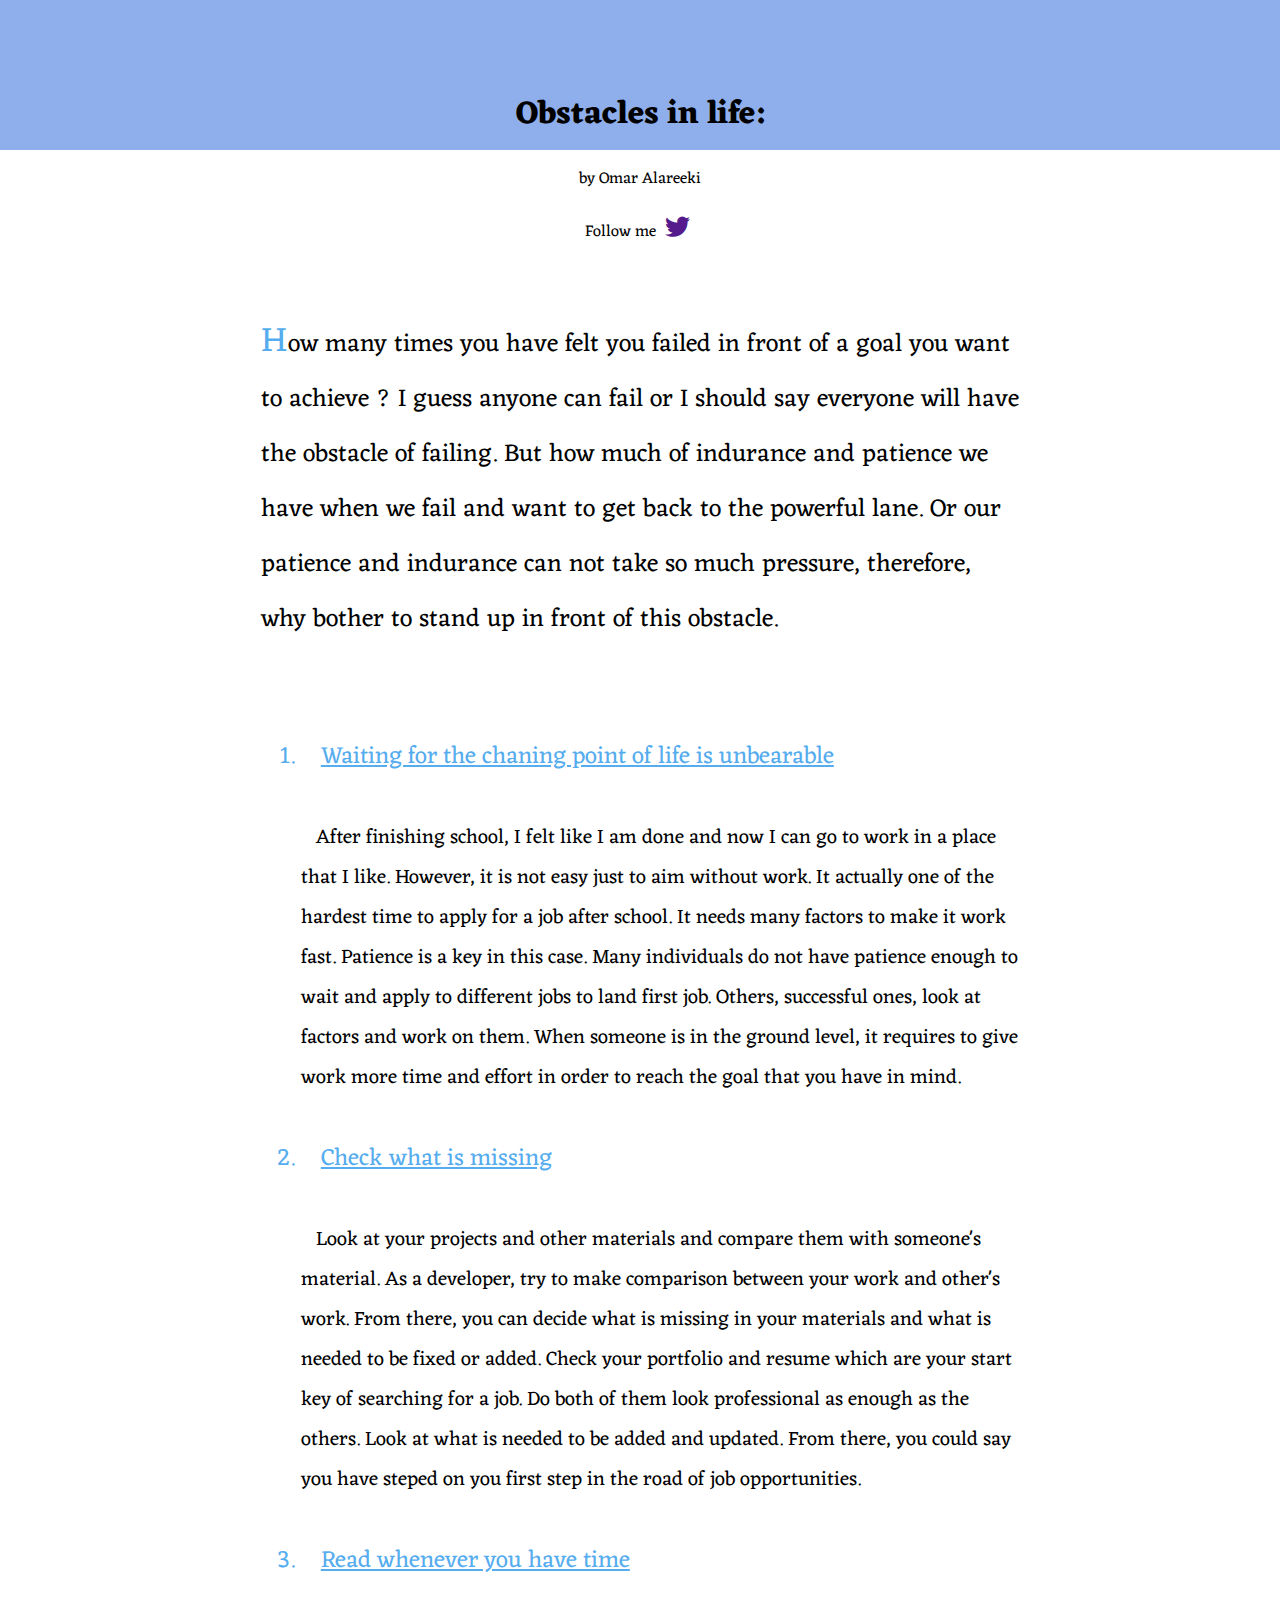
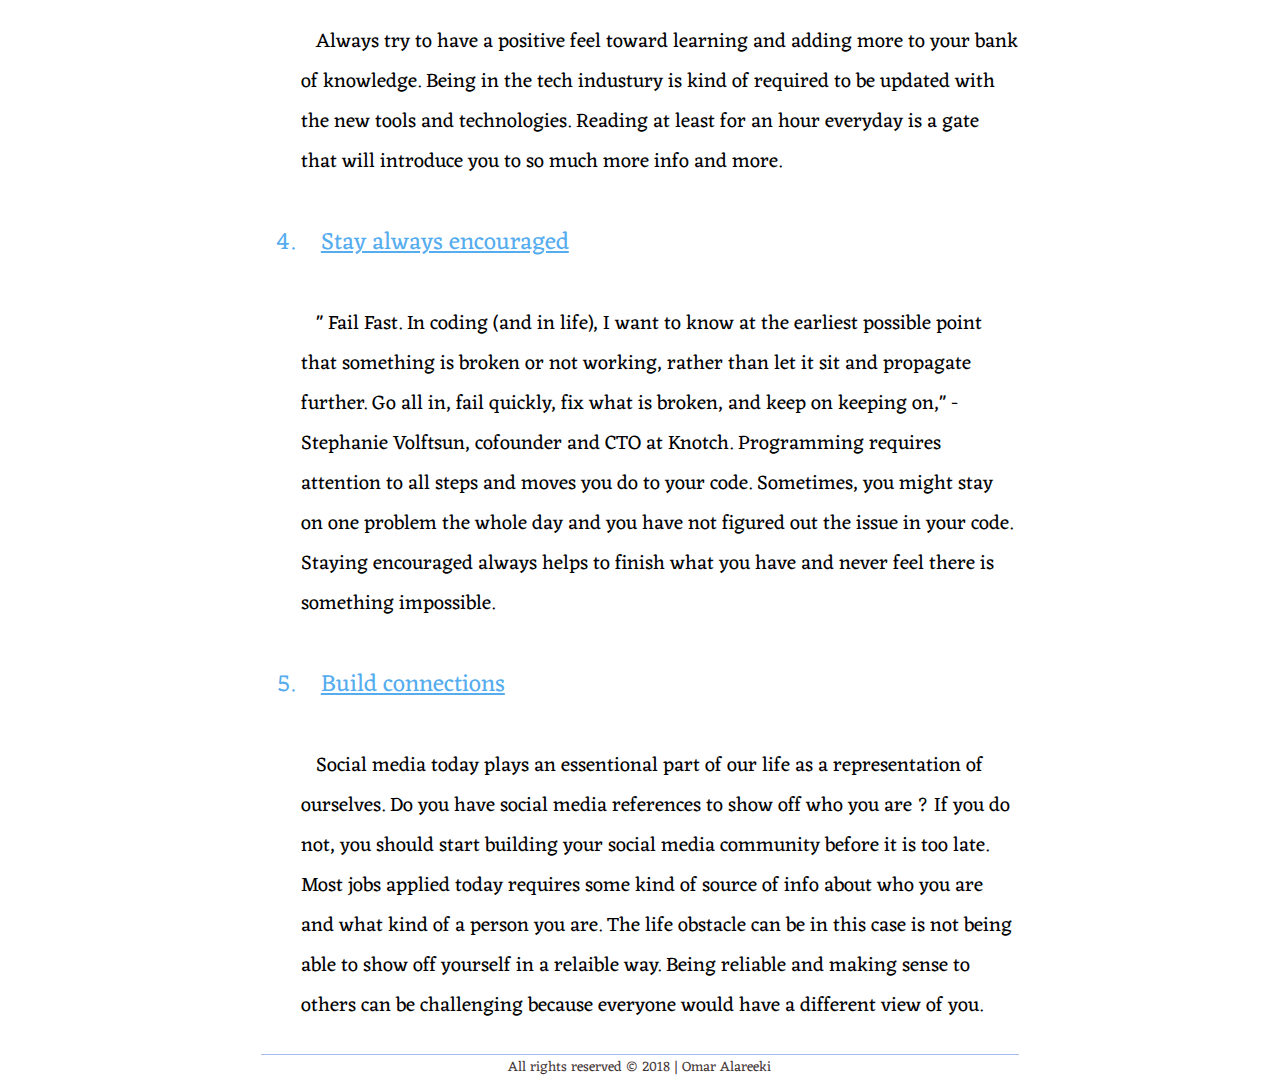
<file: blog/blog1.html>
<!DOCTYPE html>
<html>
<meta name="viewport" content="width=device-width, initial-scale=1">
<head>
  <title>Blog / Omar</title>
  <link href="../images/favicon.png" rel="shortcut icon" type="image/x-icon" />
  <link rel="stylesheet" href="https://use.fontawesome.com/releases/v5.1.1/css/all.css">
  <link rel="stylesheet" href="https://cdnjs.cloudflare.com/ajax/libs/font-awesome/4.7.0/css/font-awesome.min.css">
  <link href="https://fonts.googleapis.com/css?family=Eczar" rel="stylesheet">
  <link rel="stylesheet" type="text/css" href="../blog.css">
</head>
<body>
<!--   <header>
    <a href="https://twitter.com/OmarAl02409640" id="name"> Omar Alareeki<span class="slash">_</span></a>
    <a href="index.html" id="backToPort">Portfolio <i class="fas fa-undo-alt"></i></a>
  </header> -->

  <div>
  <div id="question">
      <div>
        <h1>Obstacles in life:</h1>
        <p>by Omar Alareeki</p>
        <p>Follow me <a href="https://twitter.com/OmarAl02409640"> <i id="twt" class="fab fa-twitter"></i></a></p>
      </div>
    </div>
  </div>


  <!-- <div class="icon-bar">
    <a href="https://www.facebook.com/omar.al.56211497" class="facebook"><i class="fa fa-facebook"></i></a>
    <a href="https://twitter.com/OmarAl02409640" class="twitter"><i class="fa fa-twitter"></i></a>
    <a href="https://www.instagram.com/omarproductions2018/?hl=en" class="instagram"><i class="fa fa-instagram"></i></a>
    <a href="https://www.linkedin.com/in/omar-alareeki-9a082ab7/" class="linkedin"><i class="fa fa-linkedin"></i></a>
  </div> -->

<section>
  <p class="intro"><span id="m">H</span>ow many times you have felt you failed in front of a goal you want to achieve ? I guess anyone can fail or I should say everyone will have the obstacle of failing. But how much of indurance and patience we have when we fail and want to get back to the powerful lane. Or our patience and indurance can not take so much pressure, therefore, why bother to stand up in front of this obstacle. </p>
  <div>
    <br>

  <ol>
    <li>Waiting for the chaning point of life is unbearable</li>
    <p class="explain">After finishing school, I felt like I am done and now I can go to work in a place that I like. However, it is not easy just to aim without work. It actually one of the hardest time to apply for a job after school. It needs many factors to make it work fast. Patience is a key in this case. Many individuals do not have patience enough to wait and apply to different jobs to land first job. Others, successful ones, look at factors and work on them. When someone is in the ground level, it requires to give work more time and effort in order to reach the goal that you have in mind.</p>

    <li>Check what is missing</li>
    <p class="explain">Look at your projects and other materials and compare them with someone's material. As a developer, try to make comparison between your work and other's work. From there, you can decide what is missing in your materials and what is needed to be fixed or added. Check your portfolio and resume which are your start key of searching for a job. Do both of them look professional as enough as the others. Look at what is needed to be added and updated. From there, you could say you have steped on you first step in the road of job opportunities.</p>

    <li>Read whenever you have time</li>
    <p class="explain"> Always try to have a positive feel toward learning and adding more to your bank of knowledge. Being in the tech industury is kind of required to be updated with the new tools and technologies. Reading at least for an hour everyday is a gate that will introduce you to so much more info and more.</p>

    <li>Stay always encouraged</li>
    <p class="explain"> " Fail Fast. In coding (and in life), I want to know at the earliest possible point that something is broken or not working, rather than let it sit and propagate further. Go all in, fail quickly, fix what is broken, and keep on keeping on," - Stephanie Volftsun, cofounder and CTO at Knotch. Programming requires attention to all steps and moves you do to your code. Sometimes, you might stay on one problem the whole day and you have not figured out the issue in your code. Staying encouraged always helps to finish what you have and never feel there is something impossible.</p>

    <li>Build connections</li>
    <p class="explain">Social media today plays an essentional part of our life as a representation of ourselves. Do you have social media references to show off who you are ? If you do not, you should start building your social media community before it is too late. Most jobs applied today requires some kind of source of info about who you are and what kind of a person you are. The life obstacle can be in this case is not being able to show off yourself in a relaible way. Being reliable and making sense to others can be challenging because everyone would have a different view of you.</p>
  </ol>
  <div class="fb-like" data-href="https://www.omarproducrions.com/myportfolio/readMore.html" data-width="300px" data-layout="standard" data-action="like" data-size="small" data-show-faces="true" data-share="true"></div>
  <div class="fb-comments" data-href="https://www.omarproductions.com/myportfolio/readMore.html" data-width="300px" data-numposts="5"></div>
 </section>

 <!-- facebook like and share button -->

    <div id="fb-root"></div>
    <script>(function(d, s, id) {
    var js, fjs = d.getElementsByTagName(s)[0];
    if (d.getElementById(id)) return;
    js = d.createElement(s); js.id = id;
    js.src = 'https://connect.facebook.net/en_US/sdk.js#xfbml=1&version=v3.1';
    fjs.parentNode.insertBefore(js, fjs);
    }(document, 'script', 'facebook-jssdk'));</script>
<footer class="footer">
  <div>All rights reserved &copy; 2018 | Omar Alareeki</div>
</footer>
</body>


</html>
</file>
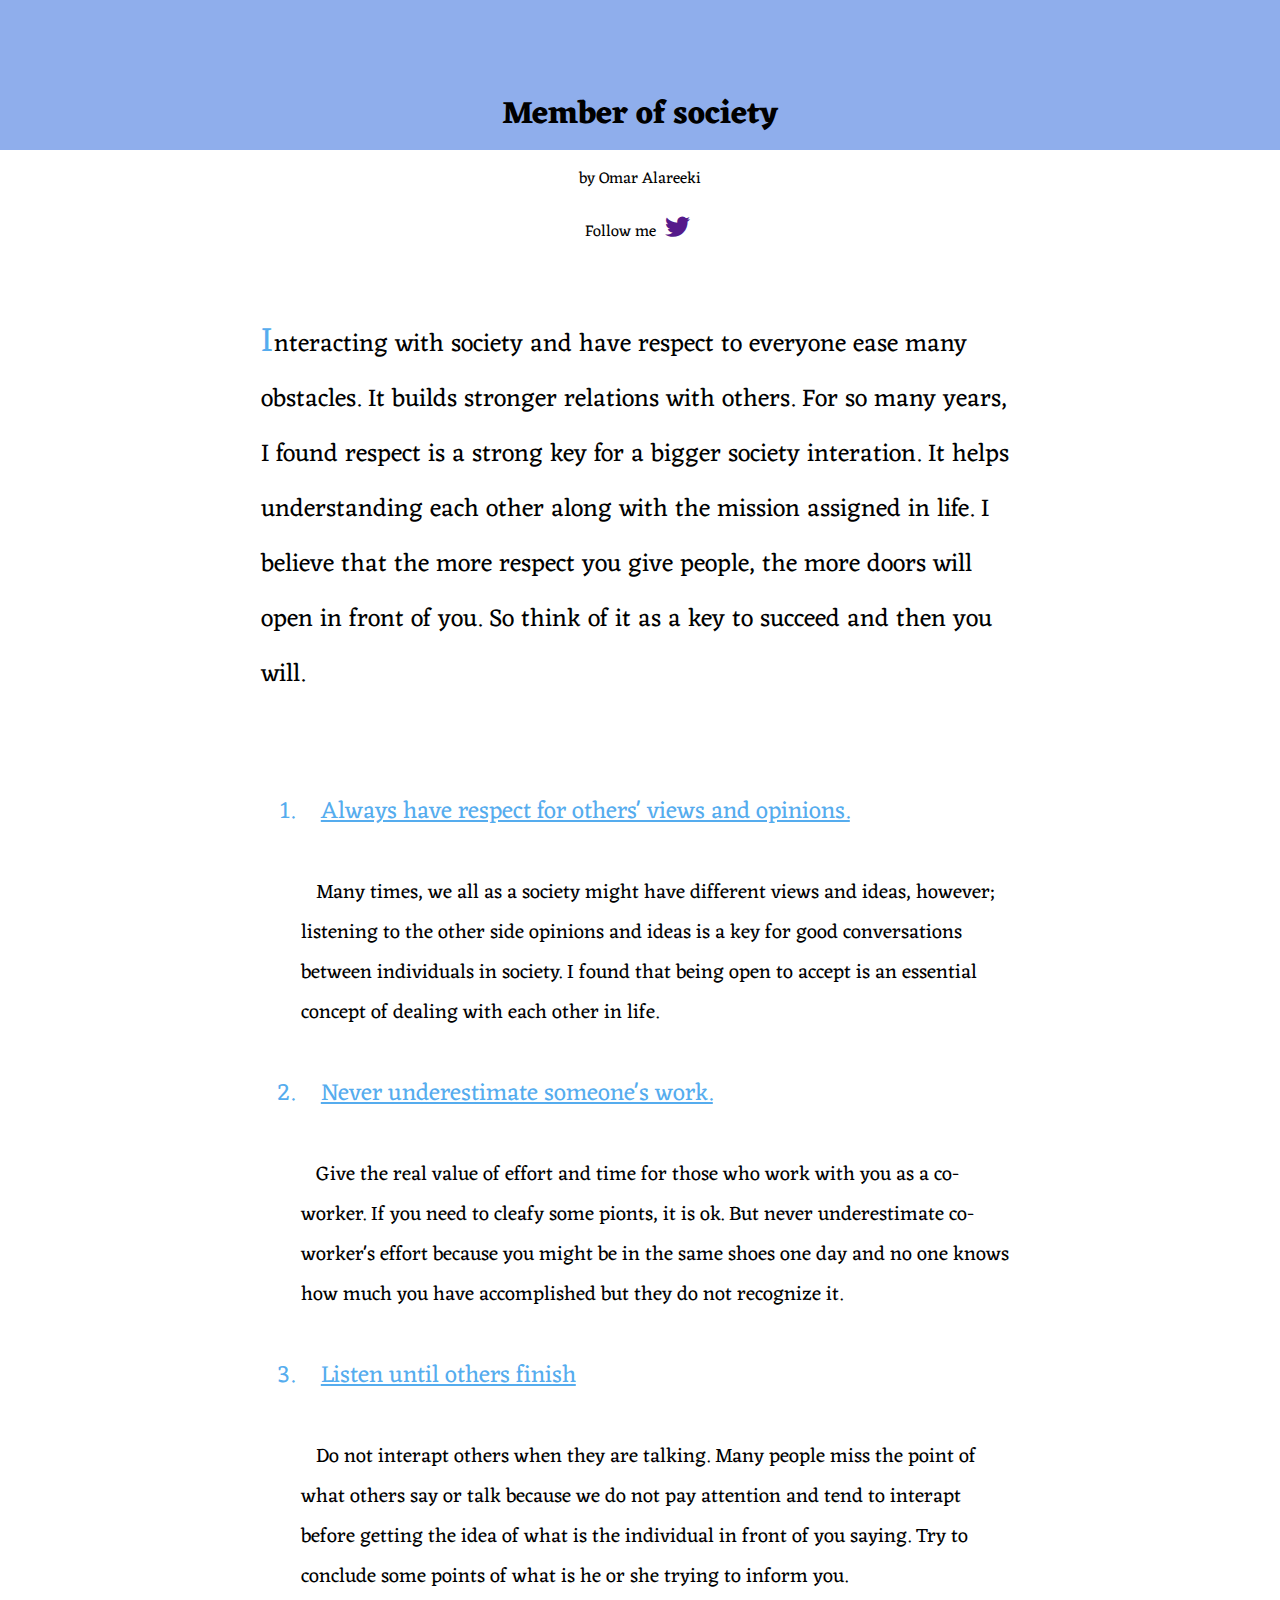
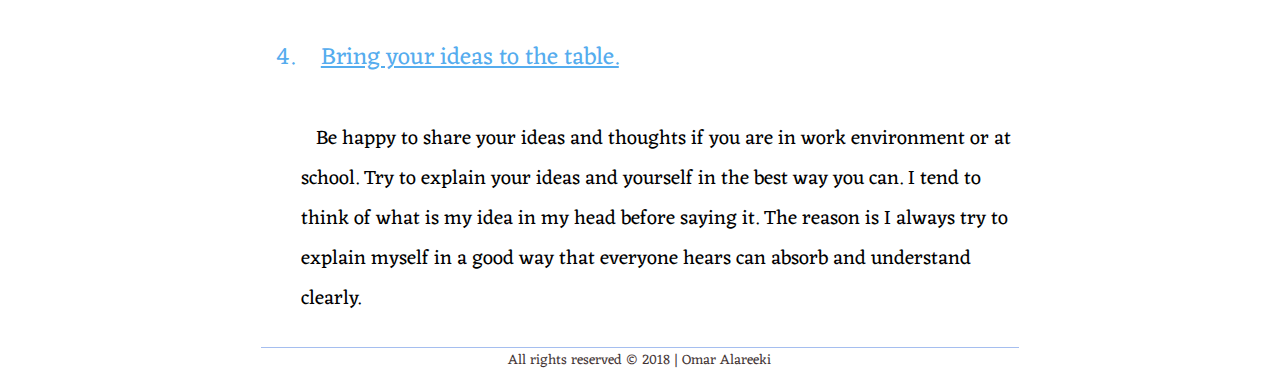
<file: blog/blog2.html>
<!DOCTYPE html>
<html>
<meta name="viewport" content="width=device-width, initial-scale=1">
<head>
  <title>Blog / Omar</title>
  <link href="../images/favicon.png" rel="shortcut icon" type="image/x-icon" />
  <link rel="stylesheet" href="https://use.fontawesome.com/releases/v5.1.1/css/all.css">
  <link rel="stylesheet" href="https://cdnjs.cloudflare.com/ajax/libs/font-awesome/4.7.0/css/font-awesome.min.css">
  <link href="https://fonts.googleapis.com/css?family=Eczar" rel="stylesheet">
  <link rel="stylesheet" type="text/css" href="../blog.css">
</head>
<body>
<!--   <header>
    <a href="https://twitter.com/OmarAl02409640" id="name"> Omar Alareeki<span class="slash">_</span></a>
    <a href="index.html" id="backToPort">Portfolio <i class="fas fa-undo-alt"></i></a>
  </header> -->

  <div>
  <div id="question">
      <div>
        <h1>Member of society</h1>
        <p>by Omar Alareeki</p>
        <p>Follow me <a href="https://twitter.com/OmarAl02409640"> <i id="twt" class="fab fa-twitter"></i></a></p>
      </div>
    </div>
  </div>


  <!-- <div class="icon-bar">
    <a href="https://www.facebook.com/omar.al.56211497" class="facebook"><i class="fa fa-facebook"></i></a>
    <a href="https://twitter.com/OmarAl02409640" class="twitter"><i class="fa fa-twitter"></i></a>
    <a href="https://www.instagram.com/omarproductions2018/?hl=en" class="instagram"><i class="fa fa-instagram"></i></a>
    <a href="https://www.linkedin.com/in/omar-alareeki-9a082ab7/" class="linkedin"><i class="fa fa-linkedin"></i></a>
  </div> -->

<section>
  <p class="intro"><span id="m">I</span>nteracting with society and have respect to everyone ease many obstacles. It builds stronger relations with others. For so many years, I found respect is a strong key for a bigger society interation. It helps understanding each other along with the mission assigned in life. I believe that the more respect you give people, the more doors will open in front of you. So think of it as a key to succeed and then you will.</p>
  <div>
    <br>

  <ol>
    <li>Always have respect for others' views and opinions.</li>
    <p class="explain">Many times, we all as a society might have different views and ideas, however; listening to the other side opinions and ideas is a key for good conversations between individuals in society. I found that being open to accept is an essential concept of dealing with each other in life.</p>

    <li>Never underestimate someone's work.</li>
    <p class="explain">Give the real value of effort and time for those who work with you as a co-worker. If you need to cleafy some pionts, it is ok. But never underestimate co-worker's effort because you might be in the same shoes one day and no one knows how much you have accomplished but they do not recognize it.</p>

    <li>Listen until others finish</li>
    <p class="explain">Do not interapt others when they are talking. Many people miss the point of what others say or talk because we do not pay attention and tend to interapt before getting the idea of what is the individual in front of you saying. Try to conclude some points of what is he or she trying to inform you.</p>

    <li>Bring your ideas to the table.</li>
    <p class="explain">Be happy to share your ideas and thoughts if you are in work environment or at school. Try to explain your ideas and yourself in the best way you can. I tend to think of what is my idea in my head before saying it. The reason is I always try to explain myself in a good way that everyone hears can absorb and understand clearly.</p>
  </ol>


  <div class="fb-like" data-href="https://www.omarproducrions.com/myportfolio/readMore.html" data-width="300px" data-layout="standard" data-action="like" data-size="small" data-show-faces="true" data-share="true"></div>
  <div class="fb-comments" data-href="https://www.omarproductions.com/myportfolio/readMore.html" data-width="300px" data-numposts="5"></div>
 </section>

 <!-- facebook like and share button -->

    <div id="fb-root"></div>
    <script>(function(d, s, id) {
    var js, fjs = d.getElementsByTagName(s)[0];
    if (d.getElementById(id)) return;
    js = d.createElement(s); js.id = id;
    js.src = 'https://connect.facebook.net/en_US/sdk.js#xfbml=1&version=v3.1';
    fjs.parentNode.insertBefore(js, fjs);
    }(document, 'script', 'facebook-jssdk'));</script>
<footer class="footer">
  <div>All rights reserved &copy; 2018 | Omar Alareeki</div>
</footer>
</body>


</html>
</file>
<file: blog.css>
/* general styling */
      h3::after{
        content: '';
        width: 18%;
        height: 4px;
        display: block;
        background: #7495ca;
        margin: 0;
        line-height: 1.1;
        border-radius: 0px 50px;
      }

      *{
      box-sizing: border-box;
      font-family: 'Eczar', serif;
      }
      .container{
            margin: auto;
      }
      .main{
            margin: auto;
            width: 90%;
      }
      .projects{
      max-width: 50%;
      display: block;
      background: #fff;
      border: 1px solid #85c35f;
      border-top: none;
      margin: 12px;
      opacity: .9;
      }
      header{
      padding: 20px;
      text-align: center;
      font-size: 25px;
      color: #000;
      background: #55acee;
      margin: -8px;
      }
      header > a{
      text-decoration: none;
      margin-right: 10px;
      }
      section{
      width: 60%;
      margin: auto;
      background: white;
      }
      img{
      width: 50%;
      margin: auto;
      max-height: 300px;
      padding-top: 10px;
      }
      #question{
      text-align: center;
      padding-top: 65px;
      margin: -8px;
      opacity: 1;
      color: #000;
      background: #31424b;
      min-height: 300px;
      background-attachment: fixed;
      background-position: center;
      background-repeat: no-repeat;
      background-size: cover;
      background: linear-gradient(to top,#fff 50%, #8faeec 50%);
      }
      #twt{
      border: 1px solid #fff3;
      padding: 4px;
      border-radius: 3px;
      }
      .explain{
      text-indent: 15px
      }
      .intro{
      font-size: 25px;
      line-height: 2.2;
      }
      /* sticky social bar*/
      .icon-bar {
      position: fixed;
      top: 60%;
      left: 10px;
      border-left: none;
      padding: 10px;
      border-radius:0 1px 1px 0;
      margin: 2px;
      }

      .icon-bar a {
      display: block;
      text-align: center;
      transition: all 0.3s ease;
      color: #55acee;
      font-size: 22px;
      }

      .content {
      margin-left: 75px;
      font-size: 30px;
      }
      #name{
      float: left;
      font-family: 'Roboto Slab', serif;
      padding-bottom: 10px;
      margin: -32px 0px;
      color: #31424b;
      }
      #backToPort{
      float: right;
      font-family: 'Roboto Slab', serif;
      color: #31424b;
      margin: -18px auto;
      }
      .slash{
      color: #fff;
      font-weight: bold;
      font-size: 30px;
      }
      .fas{
      font-size: 15px;
      color: #fff;
      }
      .fab{
      font-size: 25px;
      color: #551a8b;
      }
      #m{
      font-size: 35px;
      color: #55acee;
      margin-right: 1px;
      line-height: 1.5px;
      }
      .explain{
      font-size: 20px;
      line-height: 2;
      }
      li{
      font-size: 24px;
      text-decoration: underline;
      color: #55acee;
      padding: 20px 0px 20px 20px;

      }
      .codeImage{
      width: 100%;
      height: auto;
      }
      footer{
      position: relative;
      left: 0;
      bottom: -8px;
      width: 60%;
      margin: auto;
      color: #120101;
      text-align: center;
      z-index: -1;
      font-size: 14px;
      border-top: 1px solid #8faeec;
      opacity: .8
      }

      @media(max-width: 340px){
      #name, #backToPort{
      font-size: 20px;
      margin:0px;
      }
      #question{
      max-height: 280px;
      font-size: 12px;
      padding: 5px;
      }
      .intro{
      font-size: 18px;
      padding: 15px;
      }
      .codeImage{
      width: 100%;
      height: auto;
      }
      section{
      max-width: 80%;
      }
      img{
      min-width: 80%;
      }
      .explain{
        font-size: 18px;
        margin-left: -10px;
      }
      .icon-bar a {
       font-size: 20px
      }
      footer{
      font-size: 14px;
      width: 100%;
      }
      }

      @media(max-width: 420px){
      #name, #backToPort{
      font-size: 20px;
      margin:-40px;
      }
      .intro{
      font-size: 15px;
      padding-top: 5px;
      }
      #question{
      max-height: 270px;
      font-size: 12px;
      padding: 35px;
      }
      section{
      width: 80%;
      }
      .explain{
        font-size: 18px;
        margin-left: -20px;
      }
      .icon-bar a {
       font-size: 20px
      }
      footer{
      font-size: 14px;
      width: 100%;
      }
      }

      @media(max-width: 680px){
      #name, #backToPort{
      font-size: 20px;
      margin:-40px;
      }
      section{
      min-width: 55%;
      }
      #question{
      max-height: 200px;
      font-size: 15px;
      padding: 15px;
      }
      .intro{
      font-size: 24px;
      padding-top: 5px;
      }
      footer{
      font-size: 14px;
      width: 100%;
      }
      }
      @media(max-width: 900px){
      #name{
      font-size: 16px;
      margin: -30px -16px;
      }
      #backToPort{
      font-size: 16px;
      margin: -10px -16px;
      }
      section{
      min-width: 55%;
      }
      #question{
      max-height: 200px;
      font-size: 15px;
      padding: 15px;
      }
      .intro{
      font-size: 20px
      }
      footer{
      font-size: 14px;
      width: 100%;
      }
      .explain{
      font-size: 20px
      }
      }
      .fb-like{
            margin: auto;
            width: 30%;
      }
</file>
